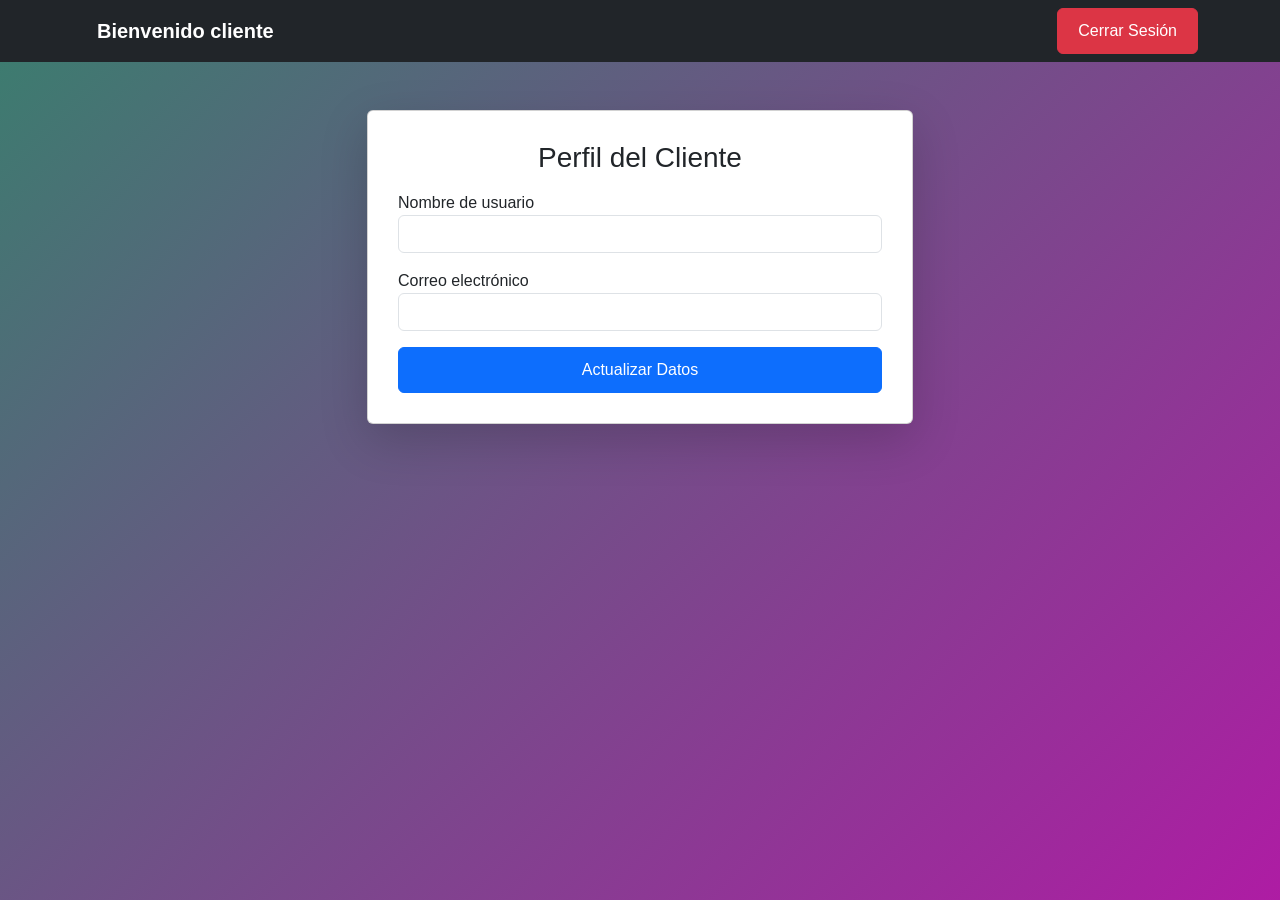
<file: dashboard_cliente.html>
<!DOCTYPE html>
<html lang="es">

<head>

<meta charset="UTF-8">

<title>Bienvenido Cliente</title>

<link href="https://cdn.jsdelivr.net/npm/bootstrap@5.3.3/dist/css/bootstrap.min.css" rel="stylesheet">

<link rel="stylesheet" href="styles.css">

</head>

<body onload="cargarPerfil()">

<nav class="navbar navbar-dark bg-dark">

<div class="container">

<a class="navbar-brand" href="#">
Bienvenido cliente 
</a>

<button onclick="logout()" class="btn btn-danger">
Cerrar Sesión
</button>

</div>

</nav>

<div class="container mt-5">

<div class="row justify-content-center">

<div class="col-md-6">


<div class="card shadow-lg p-4">

<h3 class="text-center mb-3">
Perfil del Cliente
</h3>


<label>Nombre de usuario</label>

<input
id="clienteUser"
class="form-control">

<label class="mt-3">Correo electrónico</label>

<input
id="clienteEmail"
class="form-control">




<button
onclick="guardarPerfil()"
class="btn btn-primary mt-3">

Actualizar Datos

</button>

</div>

</div>

</div>

</div>

<script src="https://cdn.jsdelivr.net/npm/bootstrap@5.3.3/dist/js/bootstrap.bundle.min.js"></script>

<script src="js/script.js"></script>

</body>
</html>
</file>
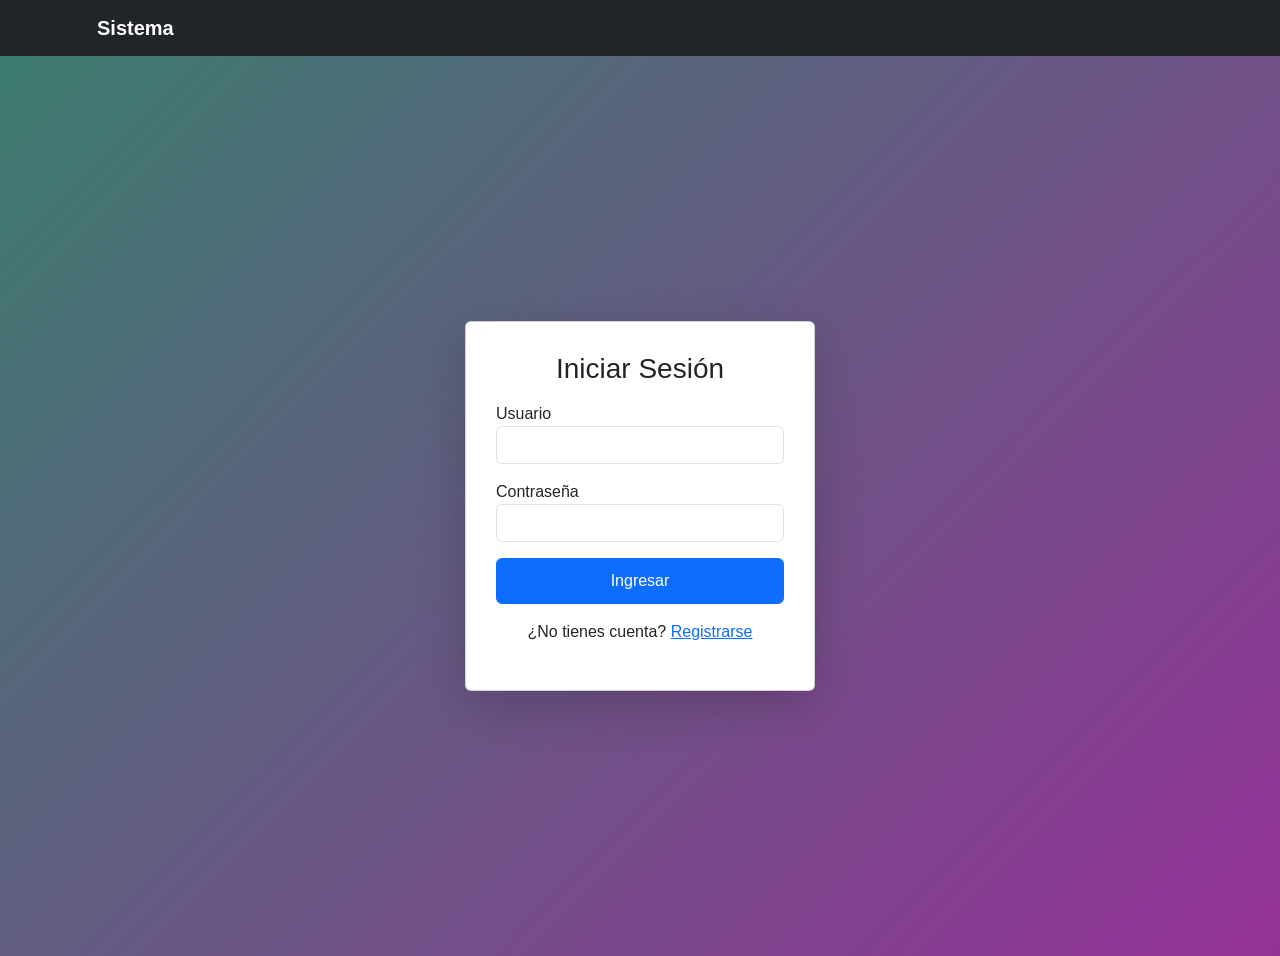
<file: login.html>
<!DOCTYPE html>
<html lang="es">

<head>

<meta charset="UTF-8">

<title>Login</title>

<!-- Bootstrap -->
<link href="https://cdn.jsdelivr.net/npm/bootstrap@5.3.3/dist/css/bootstrap.min.css" rel="stylesheet">

<link rel="stylesheet" href="styles.css">

</head>

<body>

<!-- Header -->

<nav class="navbar navbar-dark bg-dark">

<div class="container">

<a class="navbar-brand" href="index.html">Sistema</a>

</div>

</nav>


<!-- FORMULARIO -->

<div class="container d-flex justify-content-center align-items-center vh-100">

<!-- vh-100 = ocupa toda la altura -->

<div class="card shadow-lg p-4" style="width:350px">

<h3 class="text-center mb-3">Iniciar Sesión</h3>

<form id="loginForm">

<!-- Usuario -->

<div class="mb-3">

<label>Usuario</label>

<input
type="text"
id="loginUser"
class="form-control"
required>

</div>

<!-- Contraseña -->

<div class="mb-3">

<label>Contraseña</label>

<input
type="password"
id="loginPass"
class="form-control"
required>

</div>

<button class="btn btn-primary w-100">
Ingresar
</button>

</form>

<p class="text-center mt-3">

¿No tienes cuenta?

<a href="registro.html">Registrarse</a>

</p>

</div>

</div>


<script src="js/script.js"></script>

</body>
</html>
</file>
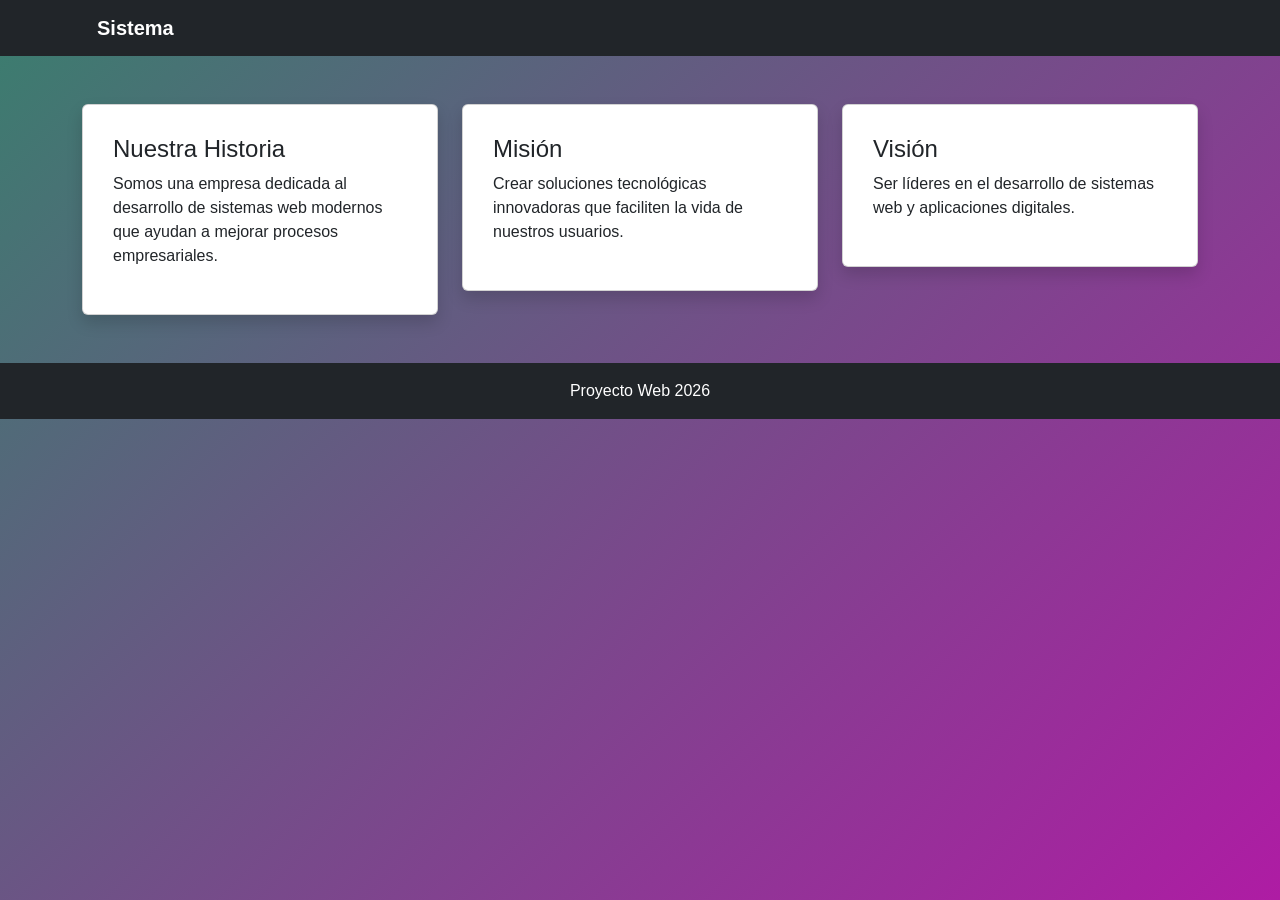
<file: nosotros.html>
<!DOCTYPE html>
<html lang="es">

<head>

<meta charset="UTF-8">

<title>Nosotros</title>

<link href="https://cdn.jsdelivr.net/npm/bootstrap@5.3.3/dist/css/bootstrap.min.css" rel="stylesheet">

<link rel="stylesheet" href="styles.css">

</head>

<body>

<!-- NAVBAR -->

<nav class="navbar navbar-expand-lg navbar-dark bg-dark">

<div class="container">

<a class="navbar-brand" href="index.html">Sistema</a>

</div>

</nav>


<!-- CONTENIDO -->

<div class="container mt-5">

<div class="row">

<!-- Historia -->

<div class="col-md-4">

<div class="card shadow p-3">

<h4>Nuestra Historia</h4>

<p>

Somos una empresa dedicada al desarrollo de sistemas web modernos
que ayudan a mejorar procesos empresariales.

</p>

</div>

</div>


<!-- Misión -->

<div class="col-md-4">

<div class="card shadow p-3">

<h4>Misión</h4>

<p>

Crear soluciones tecnológicas innovadoras que faciliten la vida de
nuestros usuarios.

</p>

</div>

</div>


<!-- Visión -->

<div class="col-md-4">

<div class="card shadow p-3">

<h4>Visión</h4>

<p>

Ser líderes en el desarrollo de sistemas web y aplicaciones digitales.

</p>

</div>

</div>

</div>

</div>


<footer class="bg-dark text-white text-center p-3 mt-5">

Proyecto Web 2026

</footer>

</body>
</html>
</file>
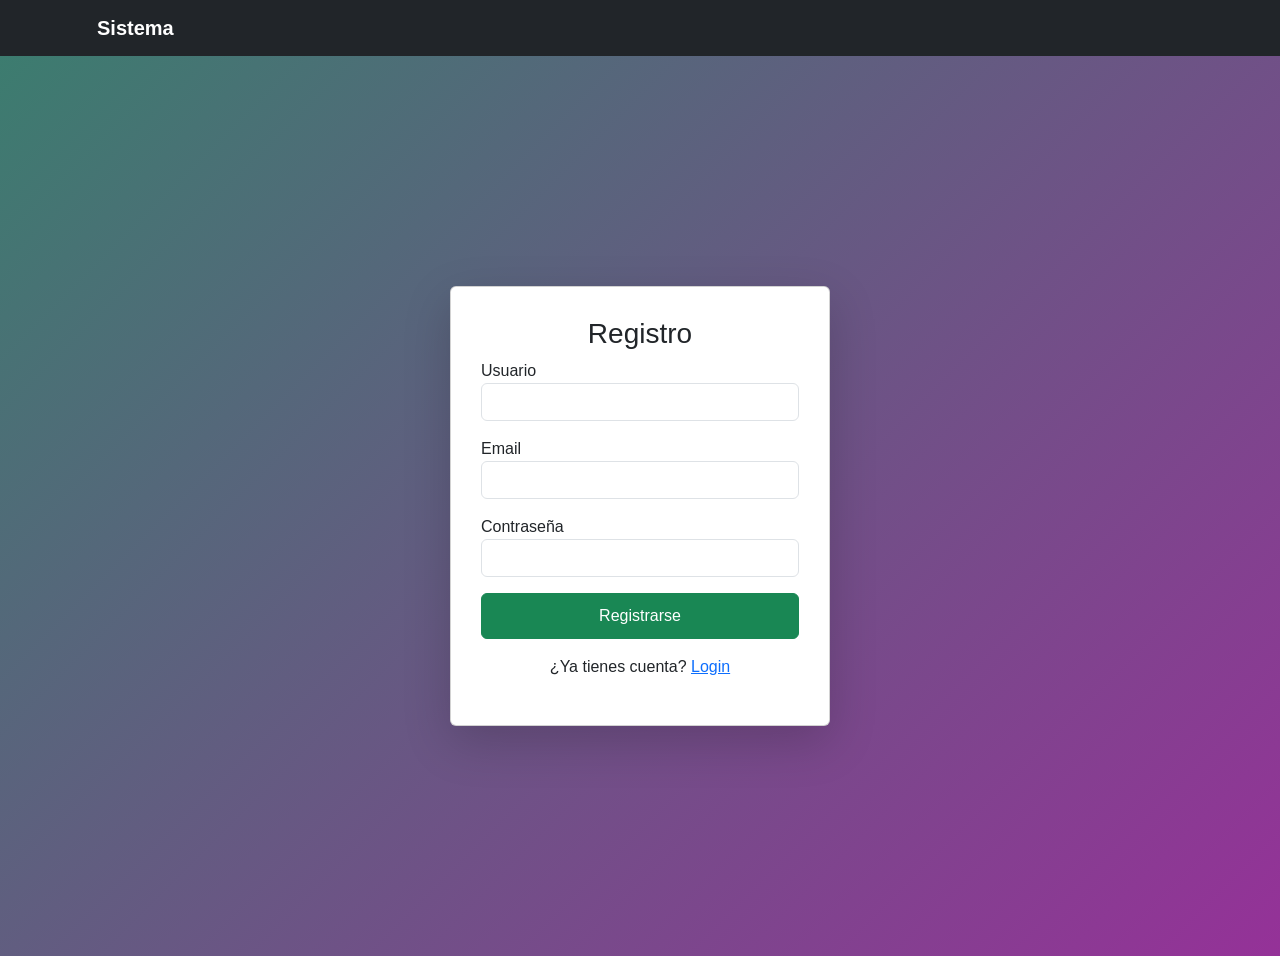
<file: registro.html>
<!DOCTYPE html>
<html lang="es">

<head>

<meta charset="UTF-8">

<title>Registro</title>

<link href="https://cdn.jsdelivr.net/npm/bootstrap@5.3.3/dist/css/bootstrap.min.css" rel="stylesheet">

<link rel="stylesheet" href="styles.css">

</head>

<body>

<nav class="navbar navbar-dark bg-dark">

<div class="container">

<a class="navbar-brand" href="index.html">Sistema</a>

</div>

</nav>


<div class="container d-flex justify-content-center align-items-center vh-100">

<div class="card shadow-lg p-4" style="width:380px">

<h3 class="text-center">Registro</h3>

<form id="registerForm">

<!-- Usuario -->

<div class="mb-3">

<label>Usuario</label>

<input
type="text"
id="regUser"
class="form-control"
required>

</div>

<!-- Correo -->

<div class="mb-3">

<label>Email</label>

<input
type="email"
id="regEmail"
class="form-control"
required>

</div>

<!-- Contraseña -->

<div class="mb-3">

<label>Contraseña</label>

<input
type="password"
id="regPass"
class="form-control"
required>

</div>

<button class="btn btn-success w-100">

Registrarse

</button>

</form>

<p class="text-center mt-3">

¿Ya tienes cuenta?

<a href="login.html">Login</a>

</p>

</div>

</div>

<script src="js/script.js"></script>

</body>
</html>
</file>
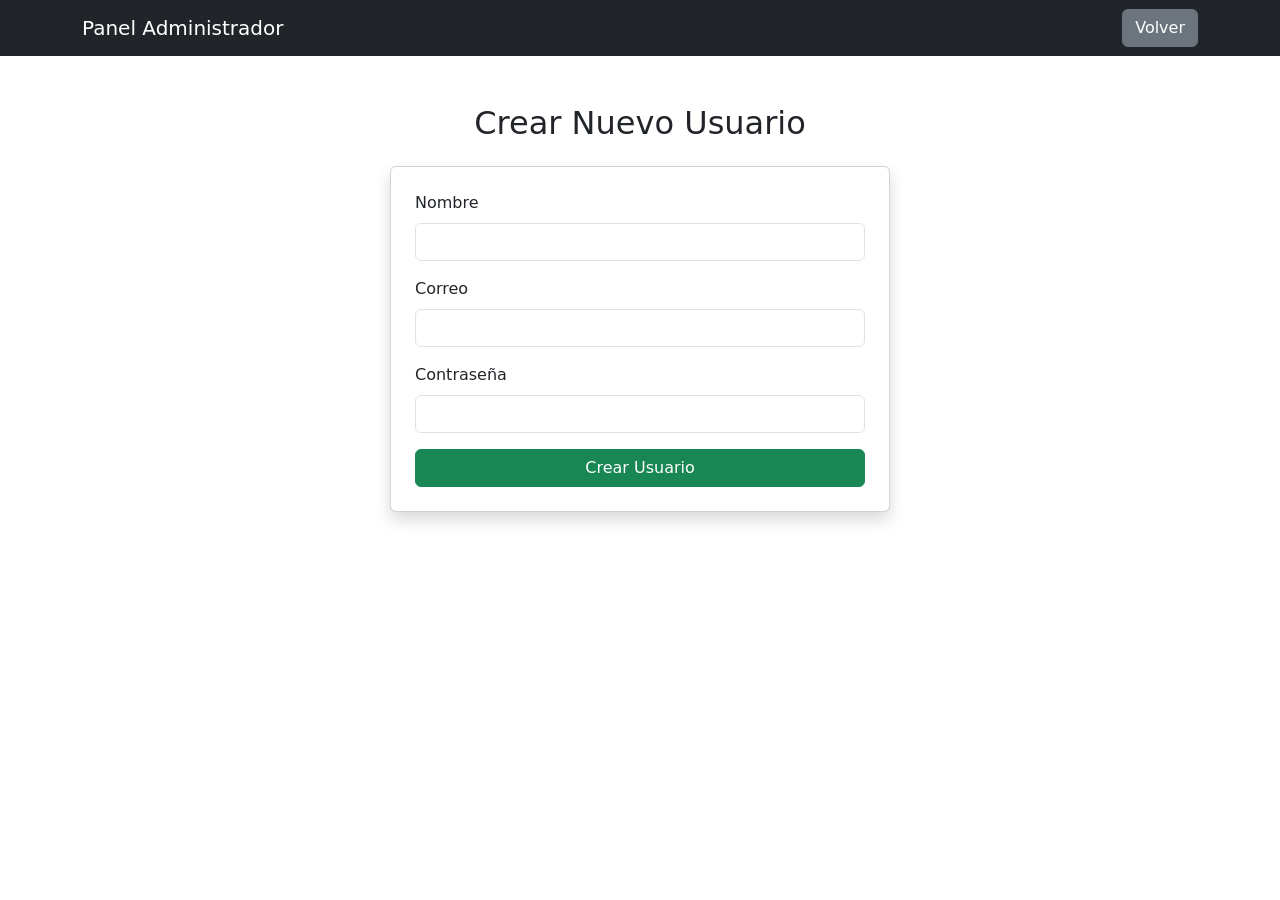
<file: administrador/crear_usuario.html>
<!DOCTYPE html>
<html lang="es">
<head>
    <meta charset="UTF-8">

    <!-- Título de la página -->
    <title>Crear Usuario - Dashboard Admin</title>

    <!-- Importamos Bootstrap para estilos -->
    <link href="https://cdn.jsdelivr.net/npm/bootstrap@5.3.3/dist/css/bootstrap.min.css" rel="stylesheet">
</head>

<body>

<!-- ================= NAVBAR ================= -->
<nav class="navbar navbar-dark bg-dark">
    <div class="container">

        <!-- Nombre del panel -->
        <a class="navbar-brand" href="dashboard_admin.html">Panel Administrador</a>

        <!-- Botón para regresar -->
        <button onclick="window.location.href='dashboard_admin.html'" class="btn btn-secondary">
            Volver
        </button>
    </div>
</nav>

<!-- ================= CONTENIDO ================= -->
<div class="container mt-5">

    <!-- Título -->
    <h2 class="text-center mb-4">Crear Nuevo Usuario</h2>

    <!-- Tarjeta -->
    <div class="card p-4 shadow" style="max-width:500px; margin:auto;">

        <!-- Formulario -->
        <form id="crearUsuarioForm">

            <!-- Campo nombre -->
            <div class="mb-3">
                <label class="form-label">Nombre</label>
                <input type="text" id="nombre" class="form-control" required>
            </div>

            <!-- Campo correo -->
            <div class="mb-3">
                <label class="form-label">Correo</label>
                <input type="email" id="correo" class="form-control" required>
            </div>

            <!-- Campo contraseña (para que este usuario pueda iniciar sesión como cliente) -->
            <div class="mb-3">
                <label class="form-label">Contraseña</label>
                <input type="password" id="password" class="form-control" required>
            </div>

            <!-- Botón -->
            <button type="submit" class="btn btn-success w-100">
                Crear Usuario
            </button>

        </form>
    </div>
</div>

<!-- ================= SCRIPT ================= -->
<script src="../js/script_crud_admin.js"></script>

<script>
    // Capturamos el formulario
    const form = document.getElementById("crearUsuarioForm");

    // Evento submit
    form.addEventListener("submit", crearUsuario);
</script>

</body>
</html>
</file>
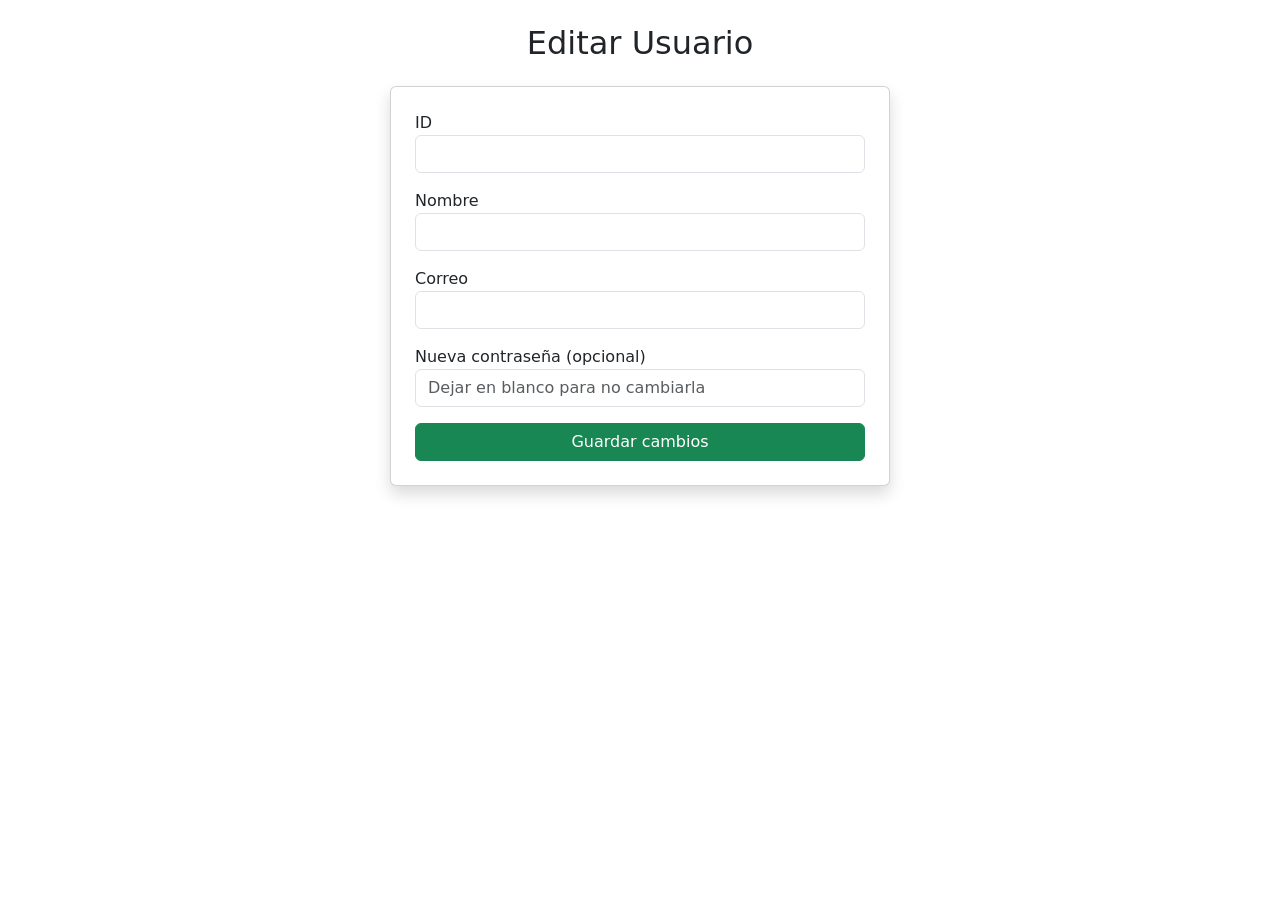
<file: administrador/editar_usuario.html>
<!DOCTYPE html>
<html lang="es">
<head>
    <meta charset="UTF-8">
    <title>Editar Usuario</title>

    <!-- Bootstrap -->
    <link href="https://cdn.jsdelivr.net/npm/bootstrap@5.3.3/dist/css/bootstrap.min.css" rel="stylesheet">
</head>

<body>

<!-- TÍTULO -->
<h2 class="text-center mt-4 mb-4">Editar Usuario</h2>

<div class="container">

    <div class="card shadow p-4" style="max-width:500px; margin:auto;">

        <!-- Formulario -->
        <form onsubmit="guardarUsuarioEditado(event)">

            <!-- ID (NO editable) -->
            <div class="mb-3">
                <label>ID</label>
                <input type="text" id="idUsuario" class="form-control" readonly>
            </div>

            <!-- Nombre -->
            <div class="mb-3">
                <label>Nombre</label>
                <input type="text" id="nombreUsuario" class="form-control" required>
            </div>

            <!-- Correo -->
            <div class="mb-3">
                <label>Correo</label>
                <input type="email" id="correoUsuario" class="form-control" required>
            </div>

            <!-- Contraseña (opcional: déjala vacía si no quieres cambiarla) -->
            <div class="mb-3">
                <label>Nueva contraseña (opcional)</label>
                <input type="password" id="passwordUsuario" class="form-control" placeholder="Dejar en blanco para no cambiarla">
            </div>

            <!-- Botón -->
            <button type="submit" class="btn btn-success w-100">
                Guardar cambios
            </button>

        </form>
    </div>
</div>

<!-- JS -->
<script src="../js/script_crud_admin.js"></script>

<script>
    // Cuando carga la página, llenamos los datos
    window.onload = cargarUsuarioEditar;
</script>

</body>
</html>
</file>
<file: styles.css>
/* ================= ESTILOS GENERALES ================= */

body{
    /*background-image: linear-gradient(to top, #ff9a9e 0%, #fecfef 99%, #fecfef 100%);*/
    font-family: "Cascada", sans-serif;/* fuente */
    
    /*fondo animado */
    background: linear-gradient(-45deg, #dd22c4, #2c0202, #b318a6, #3a7e6e);
    background-size: 400% 400%;
    animation: gradientBG 15s ease infinite;
}



/* ================= HEADER ================= */

header {
    background-color: #f3f2f2; /* Fondo oscuro del encabezado */
    color: white; /* Color del texto */
    text-align: center; /* Centra el texto horizontalmente */
    padding: 20px; /* Espacio interno arriba y abajo */
}


/* ================= MENÚ ================= */

nav {
    background-color: #30012d; /* Fondo gris oscuro del menú */
    text-align: center; /* Centra los enlaces */
    padding: 10px; /* Espacio interno */
}

nav a {
    color: white; /* Color blanco para los enlaces */
    text-decoration: none; /* Quita el subrayado del enlace */
    margin: 0 15px; /* Espacio horizontal entre enlaces */
    font-weight: bold; /* Hace el texto más grueso */
}

nav a:hover {
    color: rgb(0, 102, 255); /* Cambia el color cuando el mouse pasa encima */
}


/* ================= CONTENEDOR ================= */

.contenedor {
    display: flex; /* Activa diseño en columnas (flexbox) */
    padding: 20px; /* Espacio interno alrededor */
}


/* ================= SIDEBAR ================= */

.sidebar {
    width: 25%; /* Ocupa el 25% del ancho */
    background-color: #ddd; /* Fondo gris claro */
    padding: 15px; /* Espacio interno */
    border-radius: 10px; /* Bordes redondeados */
}


/* ================= CONTENIDO PRINCIPAL ================= */

.contenido {
    width: 75%; /* Ocupa el 75% restante */
    padding: 15px; /* Espacio interno */
}


/* ================= CAJAS ================= */

.caja {
    background-color: white; /* Fondo blanco */
    padding: 15px; /* Espacio interno */
    margin-bottom: 15px; /* Espacio inferior entre cajas */
    border-radius: 10px; /* Bordes redondeados */
    box-shadow: 0 0 10px rgba(110, 109, 109, 0.1); 
    /* Sombra suave alrededor de la caja */
}


/* ================= IMÁGENES ================= */

img {
    width: 100%; /* Hace que la imagen ocupe todo el ancho del contenedor */
    border-radius: 10px; /* Bordes redondeados */
}


/* ================= FORMULARIOS ================= */

.form-section {
    display: flex; /* Activa alineación flexible */
    justify-content: center; /* Centra horizontalmente los formularios */
    gap: 40px; /* Espacio entre formularios */
    padding: 40px; /* Espacio interno alrededor */
    background-color: transparent; 
    /* No tiene fondo propio, usa el del body */
}

.form-box {
    background: white; /* Fondo blanco del formulario */
    padding: 25px; /* Espacio interno */
    width: 280px; /* Ancho fijo del formulario */
    border-radius: 10px; /* Bordes redondeados */
    box-shadow: 0 0 10px rgba(253, 63, 63, 0.178); 
    /* Sombra suave */
    text-align: center; /* Centra el contenido interno */
}

.form-box input {
    width: 100%; /* Campo ocupa todo el ancho */
    padding: 8px; /* Espacio interno del input */
    margin: 8px 0; /* Espacio entre campos */
}

.form-box button {
    width: 100%; /* Botón ancho completo */
    padding: 10px; /* Espacio interno */
    background-color: #007BFF; /* Color azul del botón */
    color: white; /* Texto blanco */
    border: none; /* Quita el borde */
    cursor: pointer; /* Cambia el cursor a mano */
}

.form-box button:hover {
    background-color: #0056b3; 
    /* Azul más oscuro cuando pasa el mouse */
}


/*dasboar cliente y adminstrador*/

/* ================= DASHBOARD ================= */

.caja {
    min-height: 500px; /* altura más grande */
    border-radius: 15px;
}

/* Ocultar secciones */
.oculto {
    display: none;
}

/* Espaciado y estilo */
.card {
    padding: 30px !important;
}

/* Tabla más grande */
table {
    font-size: 18px;
}

/* Botones más grandes */
.btn {
    padding: 10px 20px;
    font-size: 16px;
}

/* ================= CARRUSEL AUTOMÁTICO ================= */

.carrusel{
    width:100%;
    max-width:600px;
    margin:auto;
    overflow:hidden;
}

.carrusel-imagenes{
    position:relative;
}

.slide{
    width:100%;
    display:none;
    border-radius:10px;
}

.activo{
    display:block;
}

/* ================= ANIMACIÓN GRADIENTE ================= */

@keyframes gradientBG {

    0%{
        background-position:0% 50%;
    }

    50%{
        background-position:100% 50%;
    }

    100%{
        background-position:0% 50%;
    }

}

/* ================= FOOTER ================= */

footer {
    background-color: #210136; /* Fondo oscuro */
    color: white; /* Texto blanco */
    text-align: center; /* Centra el texto */
    padding: 15px; /* Espacio interno */
}
</file>
